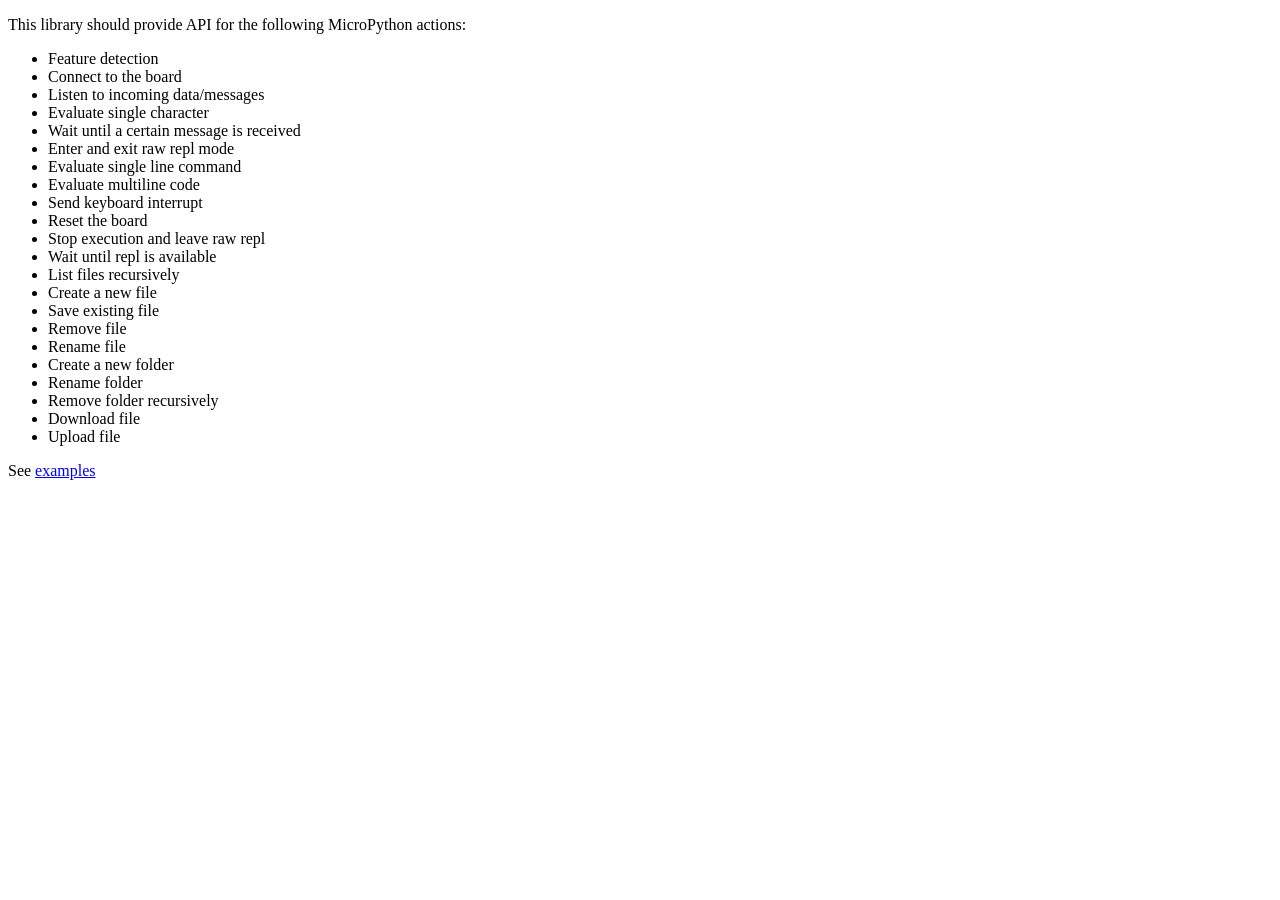
<file: index.html>
<!DOCTYPE html>
<html lang="en" dir="ltr">
  <head>
    <meta charset="utf-8">
    <title>MicroPython WebSerial Library</title>
  </head>
  <body>
    <p>This library should provide API for the following MicroPython actions:</p>
    <ul>
      <li>Feature detection</li>
      <li>Connect to the board</li>
      <li>Listen to incoming data/messages</li>
      <li>Evaluate single character</li>
      <li>Wait until a certain message is received</li>
      <li>Enter and exit raw repl mode</li>
      <li>Evaluate single line command</li>
      <li>Evaluate multiline code</li>
      <li>Send keyboard interrupt</li>
      <li>Reset the board</li>
      <li>Stop execution and leave raw repl</li>
      <li>Wait until repl is available</li>
      <li>List files recursively</li>
      <li>Create a new file</li>
      <li>Save existing file</li>
      <li>Remove file</li>
      <li>Rename file</li>
      <li>Create a new folder</li>
      <li>Rename folder</li>
      <li>Remove folder recursively</li>
      <li>Download file</li>
      <li>Upload file</li>
    </ul>
    <p>See <a href="examples">examples</a></p>
  </body>
</html>
</file>
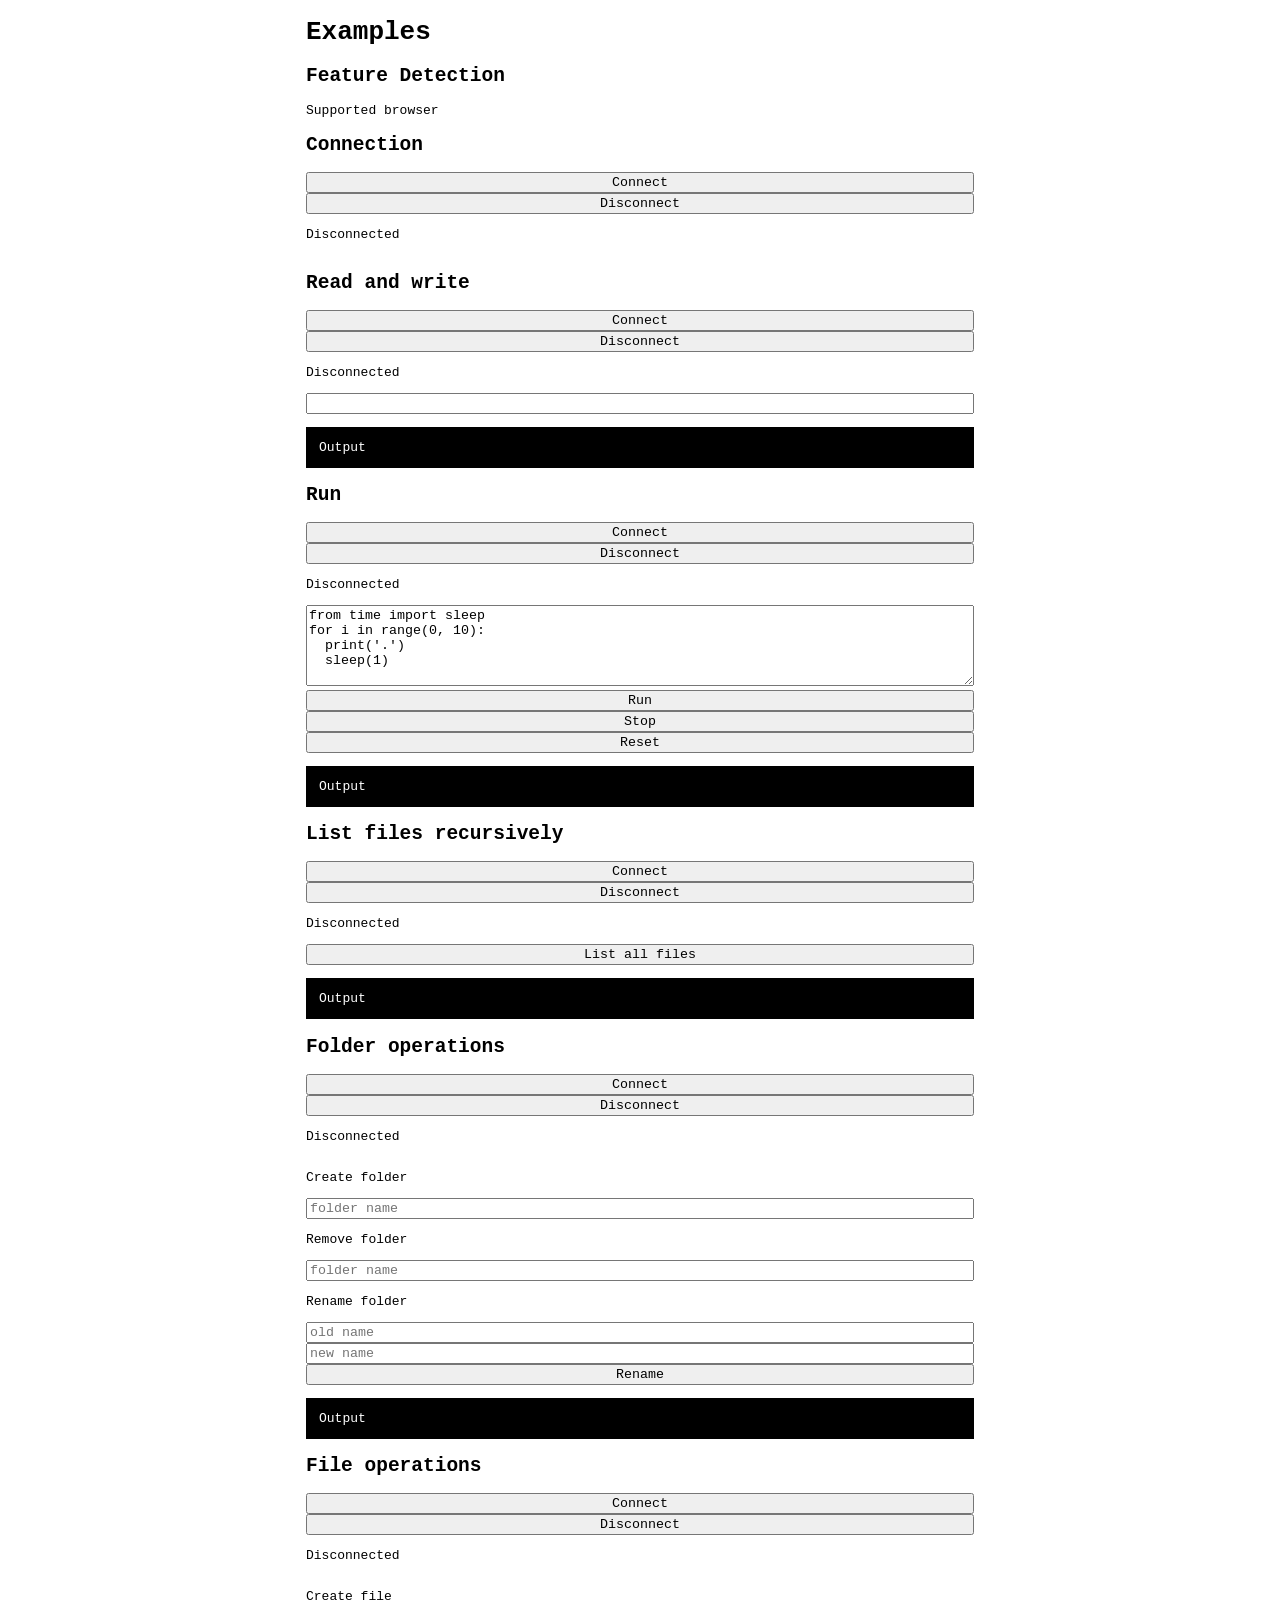
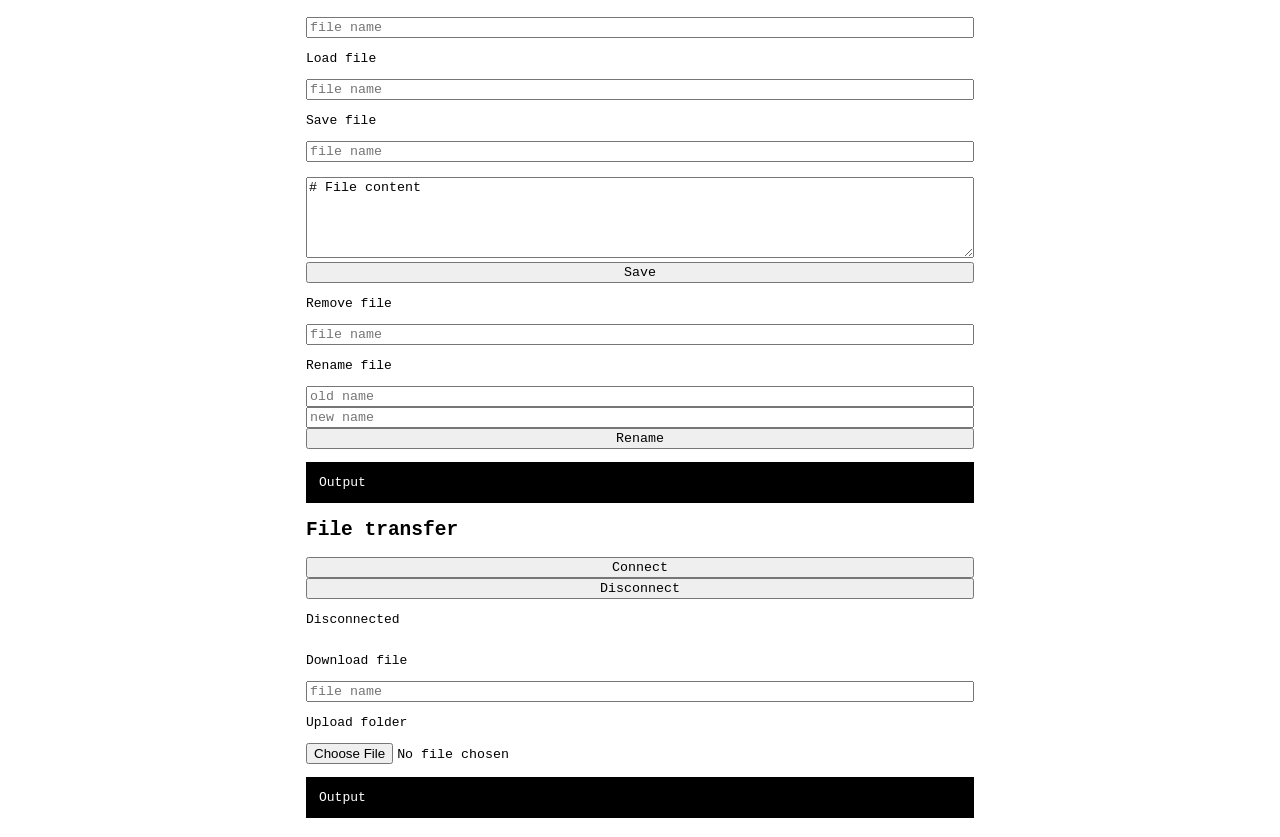
<file: examples/index.html>
<!DOCTYPE html>
<html lang="en" dir="ltr">
  <head>
    <meta charset="utf-8">
    <title>MicroPython WebSerial Examples</title>
    <link rel="stylesheet" href="main.css">
    <script src="FileSaver.js" charset="utf-8"></script>
  </head>
  <body>
    <h1>Examples</h1>
    <h2>Feature Detection</h2>
    <div id="featureDetection"></div>
    <script type="module">
      import { MicroPython } from '../micropython-webserial.js'
      try {
        const board = new MicroPython()
        document.querySelector('#featureDetection').innerHTML = `<p>Supported browser</p>`
      } catch(e) {
        document.querySelector('#featureDetection').innerHTML = `<p>Unsupported browser</p>`
      }
    </script>

    <h2>Connection</h2>
    <div id="connection">
      <button class="connect">Connect</button>
      <button class="disconnect">Disconnect</button>
      <div class="status">Disconnected</div>
    </div>
    <script type="module">
      import { MicroPython } from '../micropython-webserial.js'
      const board = new MicroPython()
      const status = document.querySelector('#connection .status')
      document.querySelector('#connection .connect').addEventListener('click', async () => {
        await board.connect()
        status.innerHTML = "Connected"
      })
      document.querySelector('#connection .disconnect').addEventListener('click', async () => {
        await board.disconnect()
        status.innerHTML = "Disconnected"
      })
    </script>

    <h2>Read and write</h2>
    <div id="readAndWrite">
      <button class="connect">Connect</button>
      <button class="disconnect">Disconnect</button>
      <div class="status">Disconnected</div>
      <input class="input" />
      <pre class="output">Output</pre>
    </div>
    <script type="module">
      import { MicroPython } from '../micropython-webserial.js'
      const board = new MicroPython()
      document.querySelector('#readAndWrite .connect').addEventListener('click', async () => {
        await board.connect()
        const status = document.querySelector('#readAndWrite .status')
        const output = document.querySelector('#readAndWrite .output')
        status.innerHTML = "Connected"
        board.on('data', async (buffer) => {
          const data = (new TextDecoder()).decode(buffer)
          output.innerHTML += data
        })
        await board.getPrompt()
      })
      document.querySelector('#readAndWrite .disconnect').addEventListener('click', async () => {
        await board.disconnect()
        document.querySelector('#readAndWrite .status').innerHTML = "Disconnected"
      })
      document.querySelector('#readAndWrite .input').addEventListener('change', async (e) => {
        await board.getPrompt()
        board.write(e.target.value + `\r`)
        e.target.value = ''
      })
    </script>

    <h2>Run</h2>
    <div id="run">
      <button class="connect">Connect</button>
      <button class="disconnect">Disconnect</button>
      <div class="status">Disconnected</div>
      <div>
        <textarea rows="5" cols="80" class="input">from time import sleep
for i in range(0, 10):
  print('.')
  sleep(1)
        </textarea>
      </div>
      <button class="run">Run</button>
      <button class="stop">Stop</button>
      <button class="reset">Reset</button>
      <pre class="output">Output</pre>
    </div>
    <script type="module">
      import { MicroPython } from '../micropython-webserial.js'
      const board = new MicroPython()
      const status = document.querySelector('#run .status')
      const input = document.querySelector('#run .input')
      const output = document.querySelector('#run .output')
      document.querySelector('#run .connect').addEventListener('click', async () => {
        await board.connect()
        status.innerHTML = "Connected"
        board.on('data', async (buffer) => {
          const data = (new TextDecoder()).decode(buffer)
          output.innerHTML += data
        })
        await board.getPrompt()
      })
      document.querySelector('#run .disconnect').addEventListener('click', async () => {
        await board.disconnect()
        status.innerHTML = "Disconnected"
      })
      document.querySelector('#run .run').addEventListener('click', async (e) => {
        const code = input.value
        await board.getPrompt()
        await board.run(code)
      })
      document.querySelector('#run .stop').addEventListener('click', async (e) => {
        await board.getPrompt()
      })
      document.querySelector('#run .reset').addEventListener('click', async (e) => {
        output.innerHTML = ''
        await board.softReset()
      })
    </script>

    <h2>List files recursively</h2>
    <div id="listFiles">
      <button class="connect">Connect</button>
      <button class="disconnect">Disconnect</button>
      <div class="status">Disconnected</div>
      <button class="list">List all files</button>
      <pre class="output">Output</pre>
    </div>
    <script type="module">
      import { MicroPython } from '../micropython-webserial.js'
      const board = new MicroPython()
      const status = document.querySelector('#listFiles .status')
      const output = document.querySelector('#listFiles .output')
      document.querySelector('#listFiles .connect').addEventListener('click', async () => {
        await board.connect()
        status.innerHTML = "Connected"
        await board.getPrompt()
      })
      document.querySelector('#listFiles .disconnect').addEventListener('click', async () => {
        await board.disconnect()
        status.innerHTML = "Disconnected"
      })
      document.querySelector('#listFiles .list').addEventListener('click', async (e) => {
        await board.getPrompt()
        const files = await board.listFiles('./')
        output.innerHTML = JSON.stringify(files, null, 2)
      })
    </script>

    <h2>Folder operations</h2>
    <div id="folders">
      <button class="connect">Connect</button>
      <button class="disconnect">Disconnect</button>
      <div class="status">Disconnected</div>
      <div>
        <p>Create folder</p>
        <input class="create" placeholder="folder name" />
      </div>
      <div>
        <p>Remove folder</p>
        <input class="remove" placeholder="folder name" />
      </div>
      <div>
        <p>Rename folder</p>
        <input class="oldPath" placeholder="old name" />
        <input class="newPath" placeholder="new name" />
        <button class="rename">Rename</button>
      </div>
      <pre class="output">Output</pre>
    </div>
    <script type="module">
      import { MicroPython } from '../micropython-webserial.js'
      const board = new MicroPython()
      const status = document.querySelector('#folders .status')
      const output = document.querySelector('#folders .output')
      const create = document.querySelector('#folders .create')
      const remove = document.querySelector('#folders .remove')
      const oldPath = document.querySelector('#folders .oldPath')
      const newPath = document.querySelector('#folders .newPath')
      const rename = document.querySelector('#folders .rename')
      document.querySelector('#folders .connect').addEventListener('click', async () => {
        await board.connect()
        status.innerHTML = "Connected"
        output.innerHTML = JSON.stringify(await board.listFiles(), null, 2)
      })
      document.querySelector('#folders .disconnect').addEventListener('click', async () => {
        await board.disconnect()
        status.innerHTML = "Disconnected"
      })
      create.addEventListener('change', async (e) => {
        if (e.target.value.trim() == '') return
        const ok = confirm(`Are you sure you want to create the folder ${e.target.value}?`)
        if (ok) {
          await board.createFolder(e.target.value)
          output.innerHTML = JSON.stringify(await board.listFiles(), null, 2)
          e.target.value = ''
        }
      })
      remove.addEventListener('change', async (e) => {
        if (e.target.value.trim() == '') return
        const ok = confirm(`Are you sure you want to remove the folder ${e.target.value}?`)
        if (ok) {
          await board.removeFolder(e.target.value)
          output.innerHTML = JSON.stringify(await board.listFiles(), null, 2)
          e.target.value = ''
        }
      })
      rename.addEventListener('click', async () => {
        const ok = confirm(`Are you sure you want to rename the folder ${oldPath.value} to ${newPath.value}?`)
        if (ok) {
          await board.renameItem(oldPath.value, newPath.value)
          output.innerHTML = JSON.stringify(await board.listFiles(), null, 2)
          oldPath.value = ''
          newPath.value = ''
        }
      })
    </script>

    <h2>File operations</h2>
    <div id="files">
      <button class="connect">Connect</button>
      <button class="disconnect">Disconnect</button>
      <div class="status">Disconnected</div>
      <div>
        <p>Create file</p>
        <input class="create" placeholder="file name"/>
      </div>
      <div>
        <p>Load file</p>
        <input class="load" placeholder="file name"/>
      </div>
      <div>
        <p>Save file</p>
        <div>
          <input class="saveName" placeholder="file name"/>
        </div>
        <br>
        <div>
          <textarea rows="5" cols="80" class="saveContent"># File content</textarea>
        </div>
        <button class="save">Save</button>
      </div>
      <div>
        <p>Remove file</p>
        <input class="remove" placeholder="file name"/>
      </div>
      <div>
        <p>Rename file</p>
        <input class="oldPath" placeholder="old name"/>
        <input class="newPath" placeholder="new name"/>
        <button class="rename">Rename</button>
      </div>
      <pre class="output">Output</pre>
    </div>
    <script type="module">
      import { MicroPython } from '../micropython-webserial.js'
      const board = new MicroPython()
      const status = document.querySelector('#files .status')
      const output = document.querySelector('#files .output')
      const create = document.querySelector('#files .create')
      const load = document.querySelector('#files .load')
      const save = document.querySelector('#files .save')
      const saveName = document.querySelector('#files .saveName')
      const saveContent = document.querySelector('#files .saveContent')
      const remove = document.querySelector('#files .remove')
      const oldPath = document.querySelector('#files .oldPath')
      const newPath = document.querySelector('#files .newPath')
      const rename = document.querySelector('#files .rename')
      document.querySelector('#files .connect').addEventListener('click', async () => {
        await board.connect()
        status.innerHTML = "Connected"
        output.innerHTML = JSON.stringify(await board.listFiles(), null, 2)
      })
      document.querySelector('#files .disconnect').addEventListener('click', async () => {
        await board.disconnect()
        status.innerHTML = "Disconnected"
      })
      create.addEventListener('change', async (e) => {
        if (e.target.value.trim() == '') return
        const ok = confirm(`Are you sure you want to create the file ${e.target.value}?`)
        if (ok) {
          await board.createFile(e.target.value)
          output.innerHTML = JSON.stringify(await board.listFiles(), null, 2)
          e.target.value = ''
        }
      })
      load.addEventListener('change', async (e) => {
        const file = await board.loadFile(e.target.value)
        output.innerHTML = file
        e.target.value = ''
      })
      save.addEventListener('click', async () => {
        if (saveName.value.trim() == '') return
        const ok = confirm(`Are you sure you want to save the file ${saveName.value}?`)
        if (ok) {
          await board.saveFile(saveName.value, saveContent.value)
          const file = await board.loadFile(saveName.value)
          output.innerHTML = file
        }
      })
      remove.addEventListener('change', async (e) => {
        if (e.target.value.trim() == '') return
        const ok = confirm(`Are you sure you want to remove the file ${e.target.value}?`)
        if (ok) {
          await board.removeFile(e.target.value)
          output.innerHTML = JSON.stringify(await board.listFiles(), null, 2)
          e.target.value = ''
        }
      })
      rename.addEventListener('click', async () => {
        const ok = confirm(`Are you sure you want to rename the file ${oldPath.value} to ${newPath.value}?`)
        if (ok) {
          await board.renameItem(oldPath.value, newPath.value)
          output.innerHTML = JSON.stringify(await board.listFiles(), null, 2)
          oldPath.value = ''
          newPath.value = ''
        }
      })
    </script>


    <h2>File transfer</h2>
    <div id="transfer">
      <button class="connect">Connect</button>
      <button class="disconnect">Disconnect</button>
      <div class="status">Disconnected</div>
      <div>
        <p>Download file</p>
        <input class="download" placeholder="file name" />
      </div>
      <div>
        <p>Upload folder</p>
        <input type="file" class="upload" />
      </div>
      <pre class="output">Output</pre>
    </div>
    <script type="module">
      import { MicroPython } from '../micropython-webserial.js'
      import { base64ToUint8Array } from '../util.js'
      const board = new MicroPython()
      const status = document.querySelector('#transfer .status')
      const output = document.querySelector('#transfer .output')
      const download = document.querySelector('#transfer .download')
      const upload = document.querySelector('#transfer .upload')
      document.querySelector('#transfer .connect').addEventListener('click', async () => {
        await board.connect()
        status.innerHTML = "Connected"
        output.innerHTML = JSON.stringify(await board.listFiles(), null, 2)
      })
      document.querySelector('#transfer .disconnect').addEventListener('click', async () => {
        await board.disconnect()
        status.innerHTML = "Disconnected"
      })
      download.addEventListener('change', async (e) => {
        if (e.target.value.trim() == '') return
        const ok = confirm(`Are you sure you want to download the file ${e.target.value}?`)
        if (ok) {
          const fileContent = await board.downloadFile(e.target.value)
          const buffer = base64ToUint8Array(fileContent)
          const blob = new Blob([buffer])
          saveAs(blob, e.target.value)
          e.target.value = ''
        }
      })
      upload.addEventListener('change', async (e) => {
        if (e.target.files.length == 0) return
        const file = e.target.files[0]
        const ok = confirm(`Are you sure you want to upload the file ${file.name}?`)
        if (ok) {
          const reader = new FileReader()
          reader.addEventListener('load', async () => {
            // Creating file
            const decoder = new TextDecoder()
            let content = decoder.decode(reader.result)
            // Transfer file to the board
            await board.uploadFile(
              file.name,
              reader.result,
              (progress) => {
                output.innerHTML = progress
              }
            )
            output.innerHTML = content
            e.target.value = ''
          })
          reader.readAsArrayBuffer(file)
        }
      })

    </script>

  </body>
</html>
</file>
<file: examples/main.css>
* {
  box-sizing: border-box;
  font-family: monospace;
}
html {
  display: flex;
  flex-direction: column;
  width: 100%;
  min-height: 100%;
}
body {
  margin: 0 auto;
  max-width: 720px;
  width: 100%;
  padding: 0 2em;
}

.output {
  background: black;
  color: white;
  padding: 1em;
  overflow: scroll;
  max-height: 300px;
}

.status {
  padding: 1em 0;
}

input,
button,
textarea {
  width: 100%;
}
</file>
